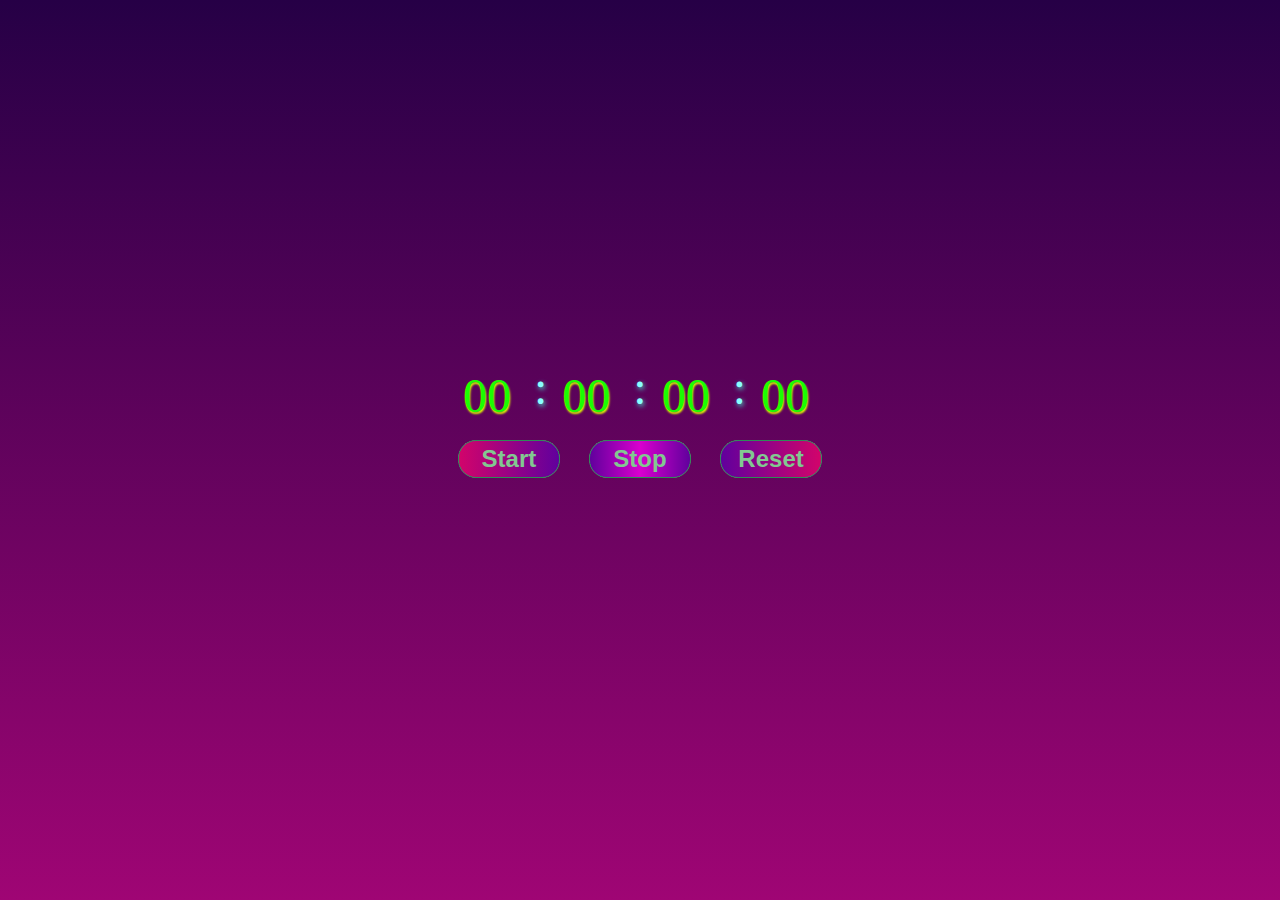
<file: Crono/index.html>
<!DOCTYPE html>
<html lang="en">
<head>
    <meta charset="UTF-8">
    <meta http-equiv="X-UA-Compatible" content="IE=edge">
    <meta name="viewport" content="width=device-width, initial-scale=1.0">
    <link rel="stylesheet" href="style.css">
    <title>Document</title>
</head>
<body>
    <div class="countainer">
        <div id="time">
            <div id="hour"><input readonly type="number" id="hourvalue" value="00"></div>
            
            <div class="_points">:</div>

            <div id="minut"><input readonly type="number" id="minutvalue" value="00"></div>

            <div class="_points">:</div>

            <div id="second"><input readonly type="number" id="secondvalue" value="00"></div>

            <div class="_points">:</div>

            <div id="second_"><input readonly type="number" id="second_value" value="00"></div>
        </div>
        <div id="btns">
            <button type="button" id="start">Start</button>
            <button type="button" id="stop">Stop</button>
            <button type="button" id="reset" >Reset</button>
        </div>
    </div>

    <script src="main.js"></script>
</body>
</html>
</file>
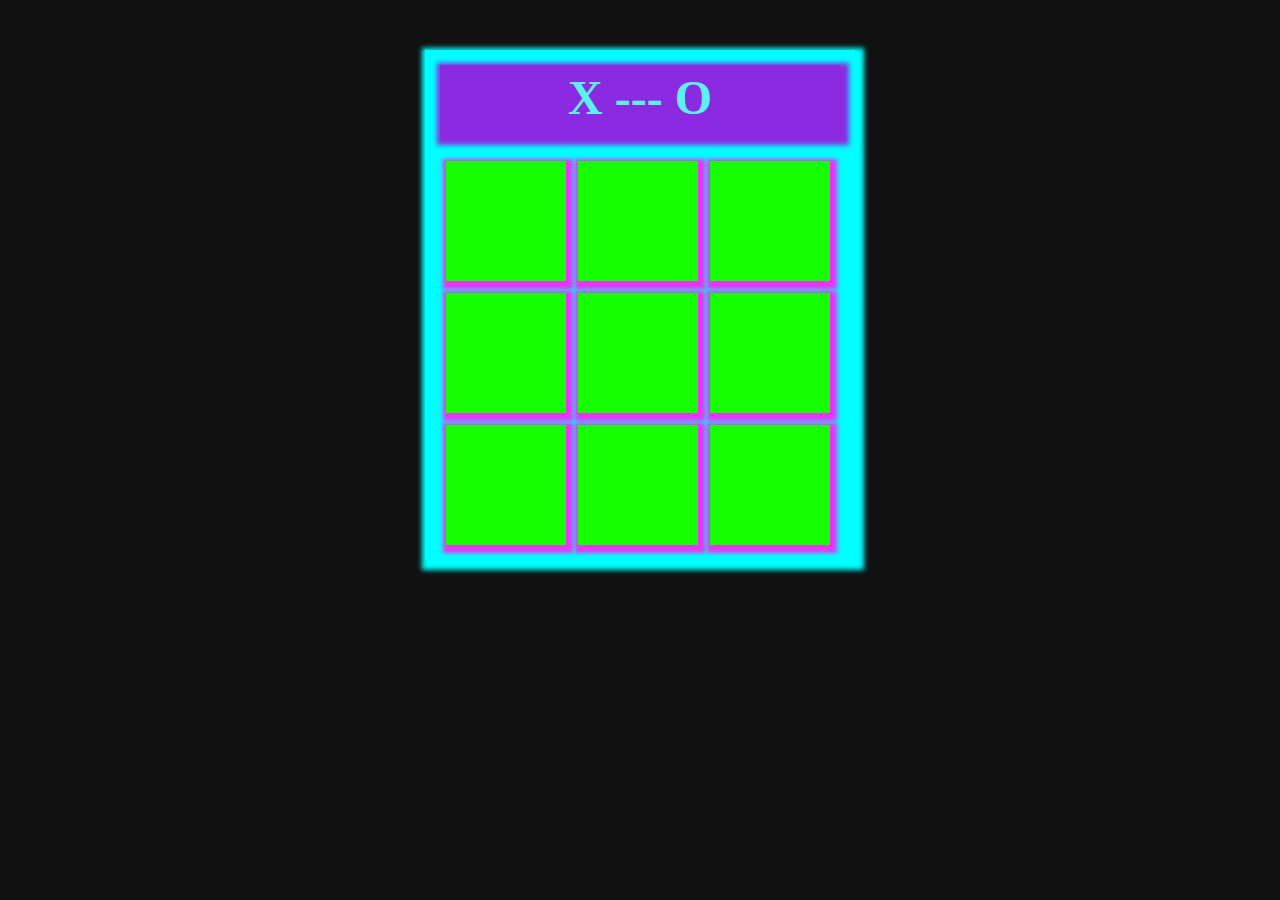
<file: X&O_Game/index.html>
<!DOCTYPE html>
<html lang="en">
<head>
    <meta charset="UTF-8">
    <meta http-equiv="X-UA-Compatible" content="IE=edge">
    <meta name="viewport" content="width=device-width, initial-scale=1.0">
    <link rel="stylesheet" href="style.css">
    <title>Game X / O</title>
</head>
<body>
    
    <div class="countainer">
        <div class="comment">
            <h2 id="text">X --- O</h2>
        </div>
        <div class="game">
            <div onclick="Click(this.id)" class="box" id="box1"><h1></h1></div>           
            <div onclick="Click(this.id)" class="box" id="box2"><h1></h1></div>           
            <div onclick="Click(this.id)" class="box" id="box3"><h1></h1></div>           
            <div onclick="Click(this.id)" class="box" id="box4"><h1></h1></div>           
            <div onclick="Click(this.id)" class="box" id="box5"><h1></h1></div>           
            <div onclick="Click(this.id)" class="box" id="box6"><h1></h1></div>           
            <div onclick="Click(this.id)" class="box" id="box7"><h1></h1></div>           
            <div onclick="Click(this.id)" class="box" id="box8"><h1></h1></div>           
            <div onclick="Click(this.id)" class="box" id="box9"><h1></h1></div>           
        </div>
        <div id="gameover"><h1 id="winner"></h1></div>
    </div>










    <script src="main.js"></script>
</body>
</html>
</file>
<file: Crono/style.css>
*{
    padding: 0;
    margin: 0;
}
body{
    width: 100%;
    height: 100vh;
    display: flex;
    justify-content: center;
    background-image: linear-gradient(to top,rgb(159, 5, 116),rgb(38, 0, 70));
}
input{
    outline: none;
    padding: 10px;
    background-color: transparent;
    border: none;
    width: 85%;
    text-align: center;
    height: 50px;
    font-size: 3em;
    font-weight:lighter;
    text-shadow: 1px 2px 2px  rgb(225, 255, 0);
    color: rgb(26, 255, 0);
    font-family: fantasy;
}

._points{
    font-size: 3em;
    color: rgb(136, 255, 255);
    text-shadow:1px 2px 5px turquoise;
}

.countainer{
    margin: auto;
    width: 30%;
    height: 20vh;
}
#time{
    display: flex;
    flex-direction: row;
}
#btns{
    display: flex;
    flex-direction: row ;
    justify-content: space-between;
    padding: 10px;

}
#btns button{
    width: 28%;
    height: 38px;
    border-radius: 18px;
    border: 1px solid seagreen;
    color: rgb(130, 200, 145);
    font-size: 1.5em;
    font-weight:bolder;
    cursor: pointer;
    transition: 0.6s;
}
#btns button:hover{
    transform: scale(1.15);
    letter-spacing: 4px;
    font-size: 1.4em;
    font-weight: bold;
}

#start{
    background-image: linear-gradient(to right,rgb(210, 4, 107),rgb(97, 0, 157));
}
#stop{
    background-image: linear-gradient(to right,rgb(97, 0, 157),rgb(217, 0, 206),rgb(97, 0, 157));
}
#reset{
    background-image: linear-gradient(to right,rgb(97, 0, 157),rgb(210, 4, 107));
}

.clicked{
    background-color : red !important;
}
</file>
<file: X&O_Game/style.css>
*{
    padding: 0;
    margin: 0;
    font-family:cursive ;
}
body{
    background-color: #111;
    padding: 50px;
}
.countainer{
    width: 400px;
    height: 480px;
    background-color: aqua;
    margin: auto;
    padding: 15px;
    box-shadow: 3px 4px 5px 6px aqua;
}
.comment{
    width: 370;
    height: 60px;
    padding: 5px;
    background-color: blueviolet;
    text-align: center;
    color: rgb(92, 240, 240);
    font-size: 2em;
    box-shadow: 3px 4px 5px 6px blueviolet;
}
.game{
    display: flex;
    flex-wrap: wrap;
    margin-top: 20px;
}
#gameover{
    position: absolute;
    text-align: center;
    font-size: 3em;
    color: blueviolet;
    top: 135px;
    width: 400px;
    height: 400px;
    margin-top: 20px;
    background-color:aqua ;
    display: none;
}
.box{
    width: 120px;
    height: 120px;
    margin: 6px;
    background-color: rgb(21, 255, 0);
    text-align: center;
    font-size: 2.5em;
    cursor: pointer;
    box-shadow: 2px 3px 4px 5px rgb(234, 51, 251);
}
.box:hover{
    background-color: rgb(3, 135, 43);
}
</file>
